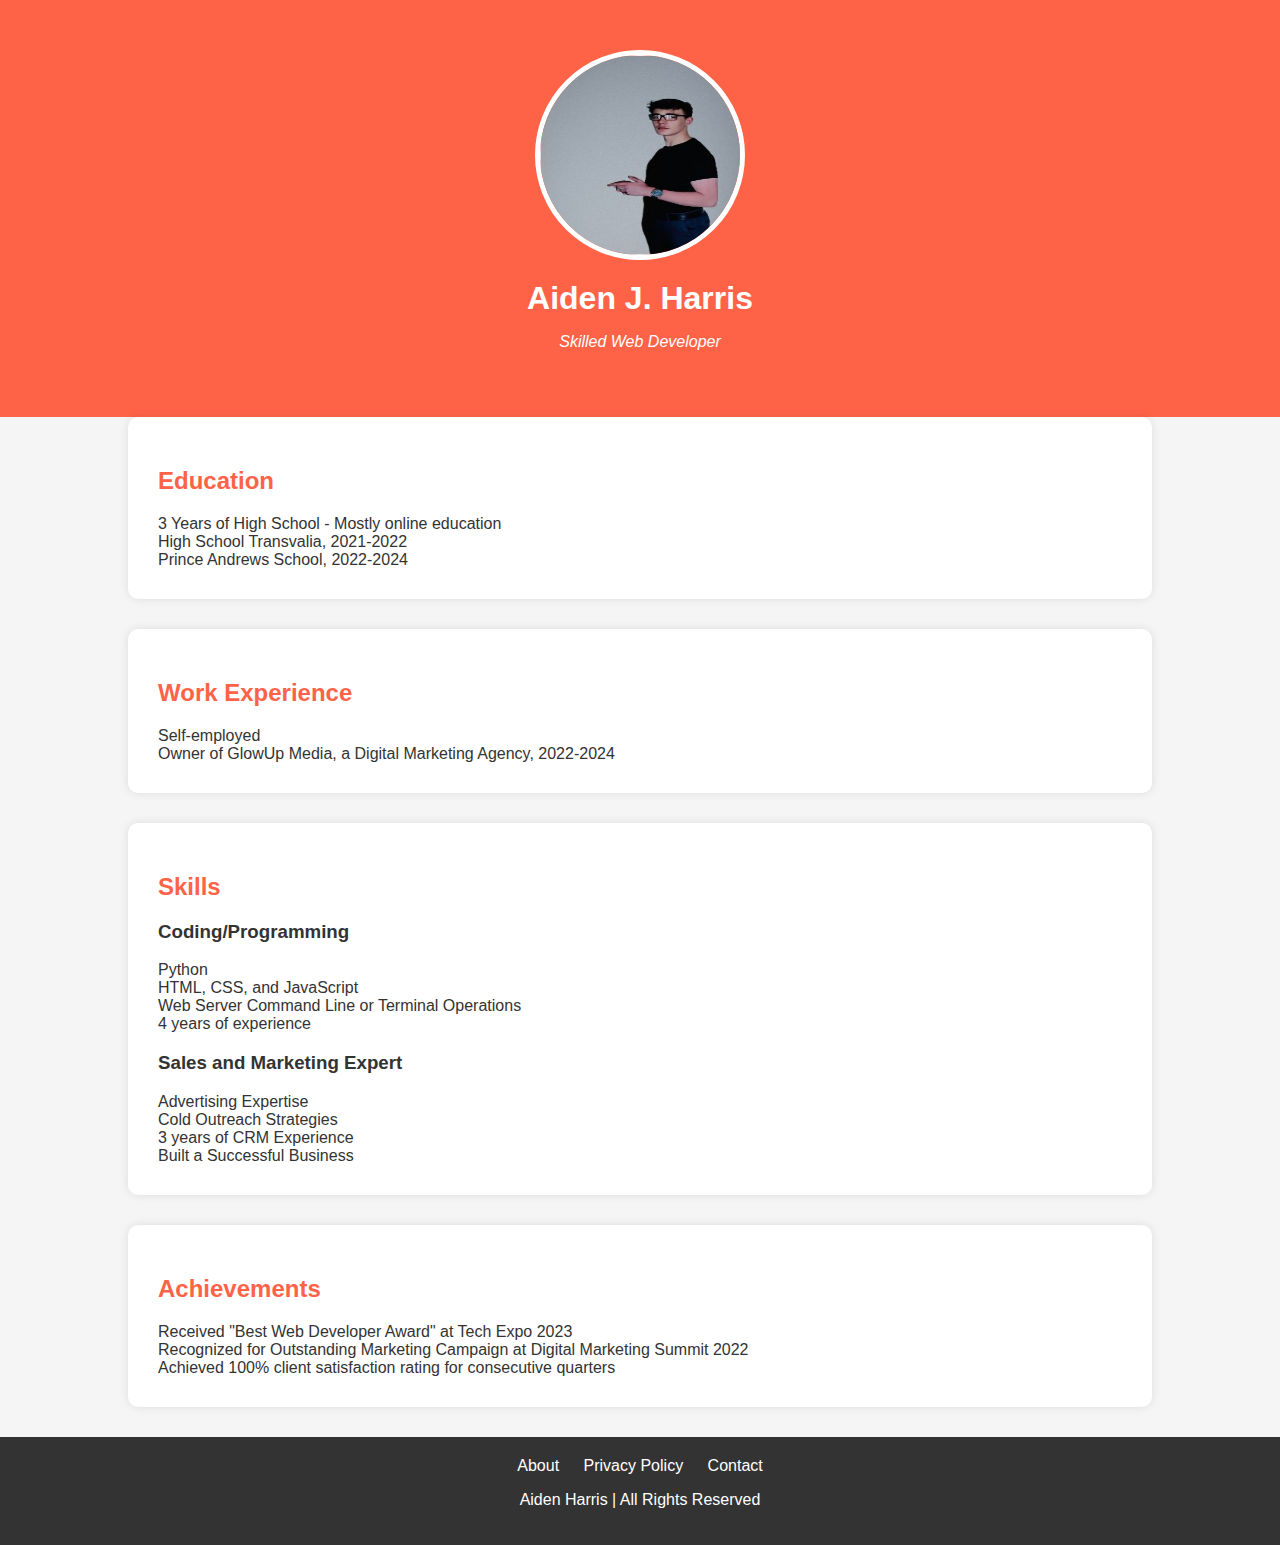
<file: index.html>
<!DOCTYPE html>
<html lang="en">
<head>
    <meta charset="UTF-8">
    <meta name="viewport" content="width=device-width, initial-scale=1.0">
    <link rel="stylesheet" href="style.css">
    <title>Aiden J. Harris - Web Developer</title>
</head>
<body>
    <header>
        <div class="container">
            <img src="pp.jpeg" alt="Profile Picture" class="profile-picture">
            <div class="intro">
                <h1>Aiden J. Harris</h1>
                <p class="tagline">Skilled Web Developer</p>
            </div>
        </div>
    </header>

    <main class="container">
        <section class="section">
            <h2>Education</h2>
            <ul>
                <li>3 Years of High School - Mostly online education</li>
                <li>High School Transvalia, 2021-2022</li>
                <li>Prince Andrews School, 2022-2024</li>
            </ul>
        </section>

        <section class="section">
            <h2>Work Experience</h2>
            <ul>
                <li>Self-employed</li>
                <li>Owner of GlowUp Media, a Digital Marketing Agency, 2022-2024</li>
            </ul>
        </section>

        <section class="section">
            <h2>Skills</h2>
            <ol>
                <li>
                    <h3>Coding/Programming</h3>
                    <ul>
                        <li>Python</li>
                        <li>HTML, CSS, and JavaScript</li>
                        <li>Web Server Command Line or Terminal Operations</li>
                        <li>4 years of experience</li>
                    </ul>
                </li>
                <li>
                    <h3>Sales and Marketing Expert</h3>
                    <ul>
                        <li>Advertising Expertise</li>
                        <li>Cold Outreach Strategies</li>
                        <li>3 years of CRM Experience</li>
                        <li>Built a Successful Business</li>
                    </ul>
                </li>
            </ol>
        </section>

        <section class="section">
            <h2>Achievements</h2>
            <ul>
                <li>Received "Best Web Developer Award" at Tech Expo 2023</li>
                <li>Recognized for Outstanding Marketing Campaign at Digital Marketing Summit 2022</li>
                <li>Achieved 100% client satisfaction rating for consecutive quarters</li>
            </ul>
        </section>
    </main>

    <footer>
        <div class="container">
            <nav>
                <a href="./Other/About.html">About</a>
                <a href="./Other/Privacy_Policy.html">Privacy Policy</a>
                <a href="./Other/contact.html">Contact</a>
            </nav>
            <p>Aiden Harris | All Rights Reserved</p>
        </div>
    </footer>

    <script src="script.js"></script>
</body>
</html>
</file>
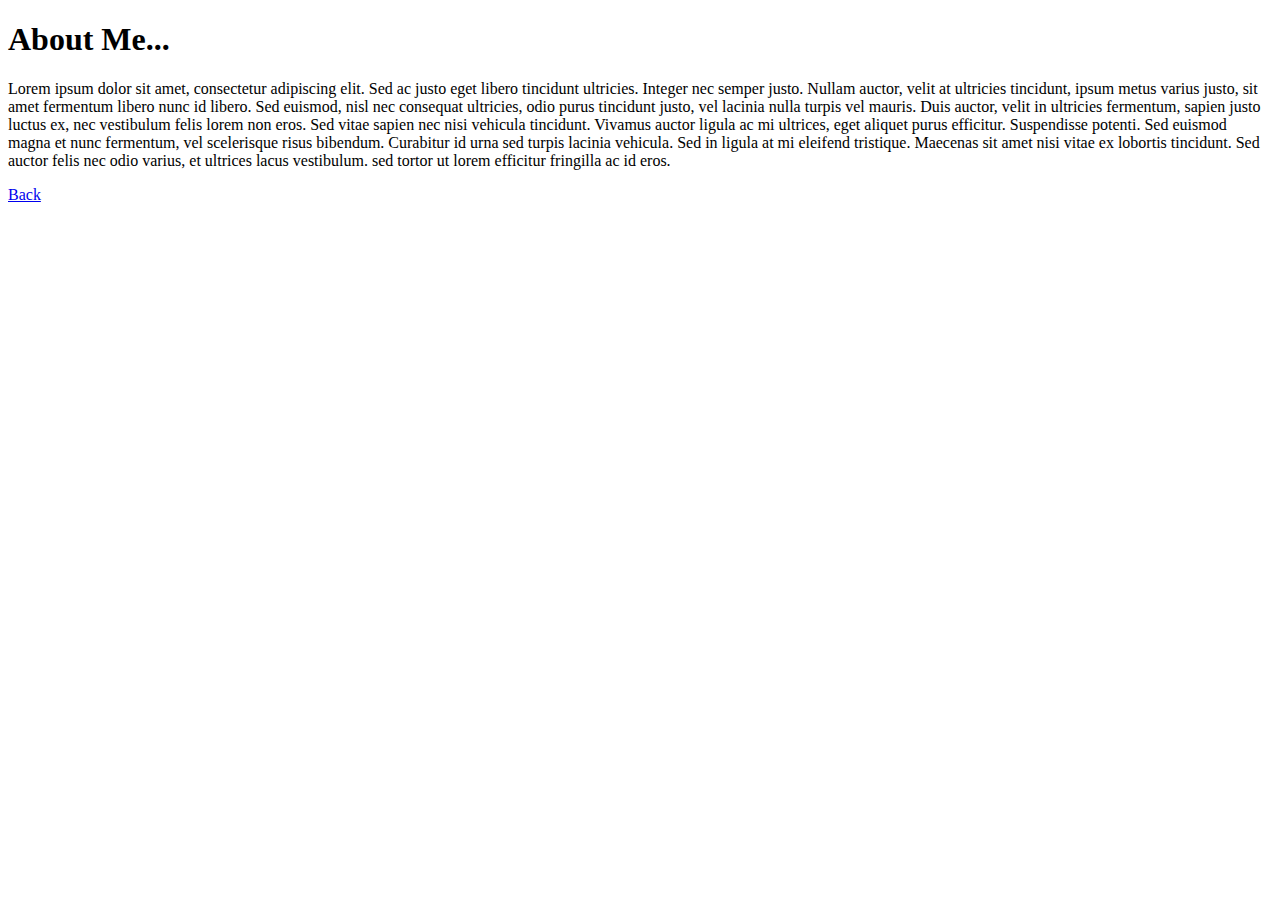
<file: Other/About.html>
<!DOCTYPE html>
<html>
<head>
    <title>My Resume</title>
</head>
<body>

<h1>About Me...</h1>
    <p>Lorem ipsum dolor sit amet, consectetur adipiscing elit. 
    Sed ac justo eget libero tincidunt ultricies. 
    Integer nec semper justo. Nullam auctor, velit at ultricies tincidunt, ipsum metus varius justo, sit amet fermentum libero nunc id libero. 
    Sed euismod, nisl nec consequat ultricies, odio purus tincidunt justo, vel lacinia nulla turpis vel mauris. 
    Duis auctor, velit in ultricies fermentum, sapien justo luctus ex, nec vestibulum felis lorem non eros. 
    Sed vitae sapien nec nisi vehicula tincidunt. Vivamus auctor ligula ac mi ultrices, eget aliquet purus efficitur.
    Suspendisse potenti. Sed euismod magna et nunc fermentum, vel scelerisque risus bibendum. Curabitur id urna sed turpis lacinia vehicula. 
    Sed in ligula at mi eleifend tristique. Maecenas sit amet nisi vitae ex lobortis tincidunt. Sed auctor felis nec odio varius, et ultrices lacus vestibulum. 
    sed tortor ut lorem efficitur fringilla ac id eros.
    </p>
   
<a href="../index.html">Back</a>

</body>
</html>
</file>
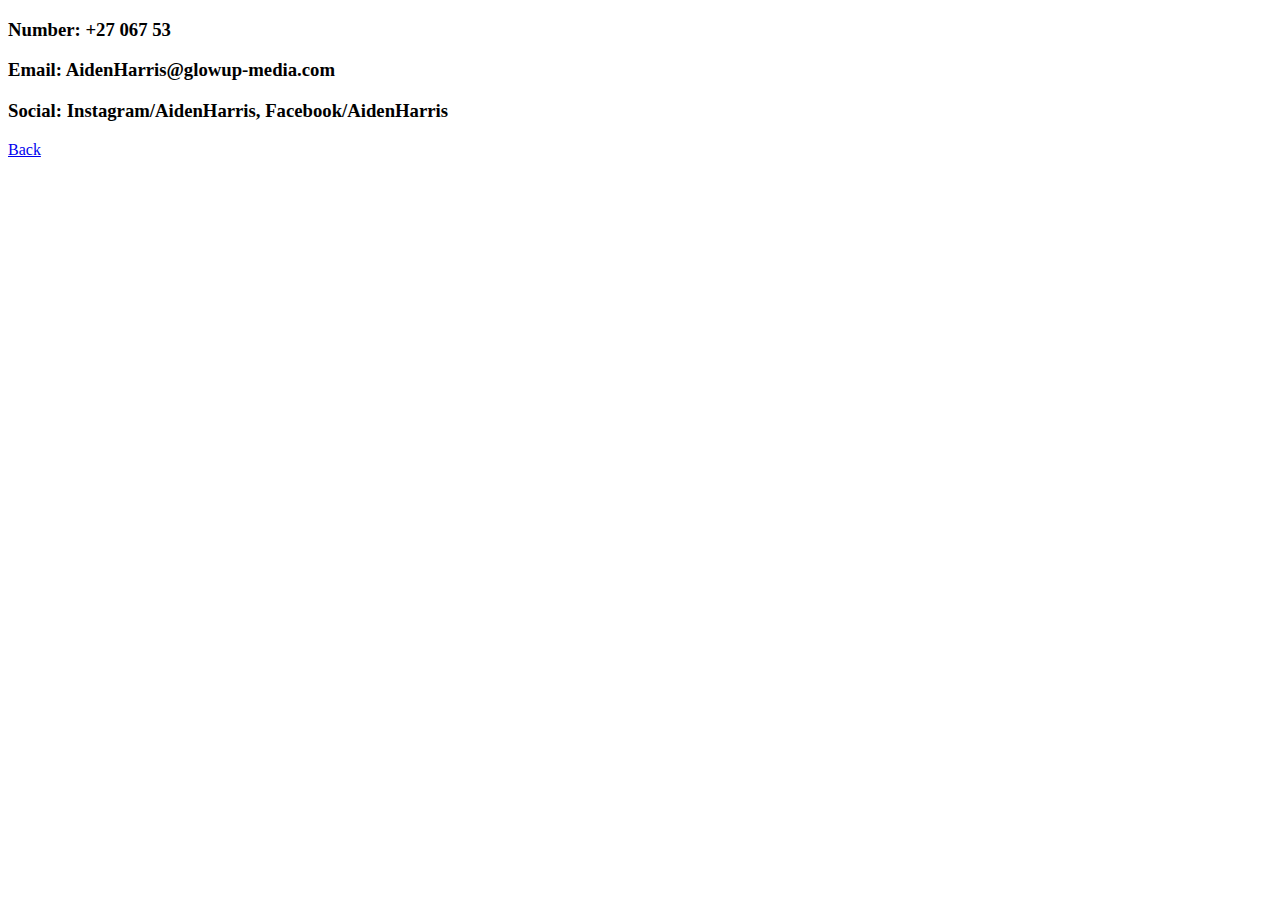
<file: Other/contact.html>
<!DOCTYPE html>
<html>
<head>
    <title>My Resume</title>
</head>
<body>

    <h3> Number: +27 067 53</h3>
    <h3> Email: AidenHarris@glowup-media.com</h3>
    <h3> Social: Instagram/AidenHarris, Facebook/AidenHarris</h3>


    <a href="../index.html">Back</a>
</body>
</html>
</file>
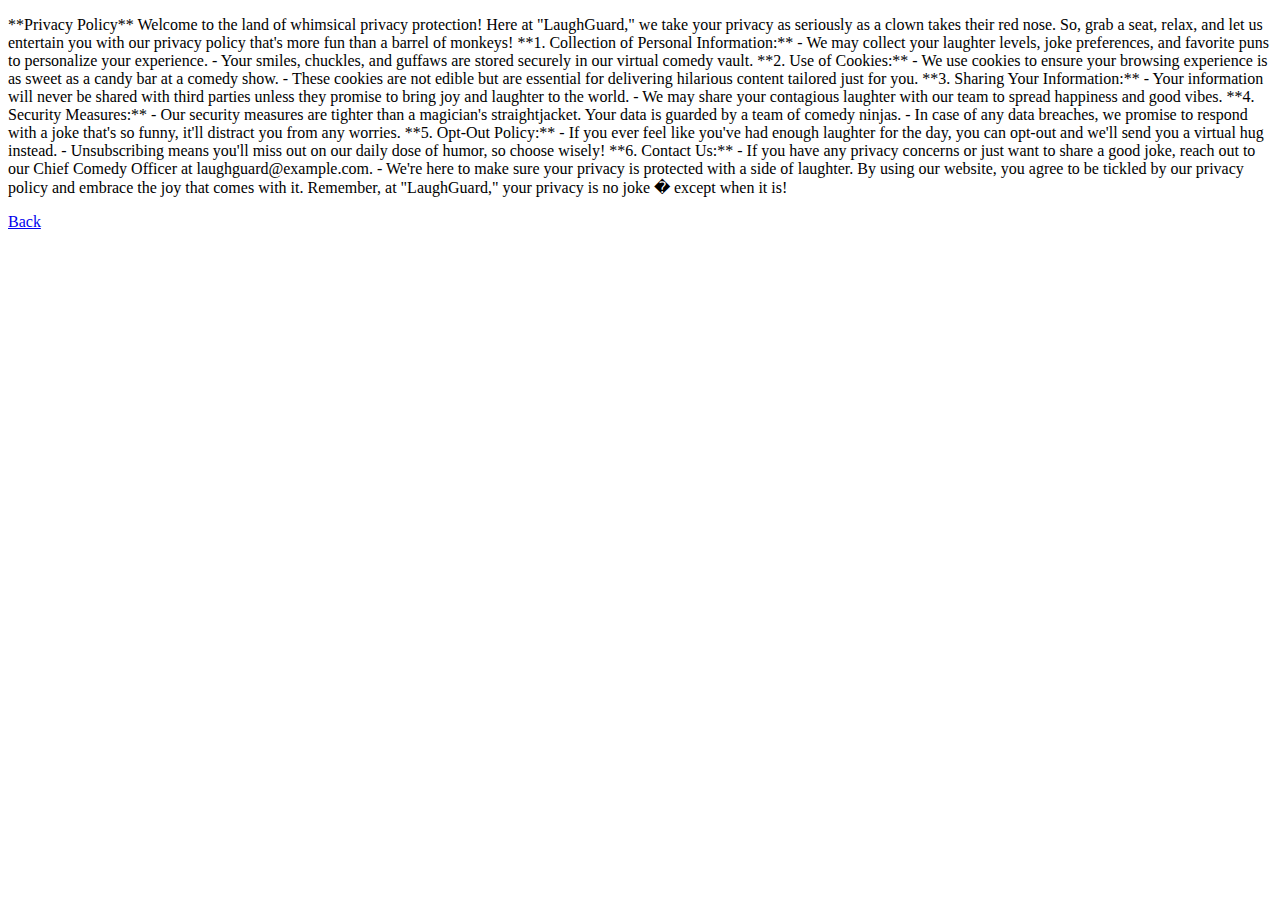
<file: Other/Privacy_Policy.html>
<!DOCTYPE html>
<html>
<head>
    <title>My Resume</title>
</head>
<body>


<p>
    **Privacy Policy**

    Welcome to the land of whimsical privacy protection! Here at "LaughGuard," we take your privacy as seriously as a clown takes their red nose. So, grab a seat, relax, and let us entertain you with our privacy policy that's more fun than a barrel of monkeys!

    **1. Collection of Personal Information:**
    - We may collect your laughter levels, joke preferences, and favorite puns to personalize your experience.
    - Your smiles, chuckles, and guffaws are stored securely in our virtual comedy vault.

    **2. Use of Cookies:**
    - We use cookies to ensure your browsing experience is as sweet as a candy bar at a comedy show.
    - These cookies are not edible but are essential for delivering hilarious content tailored just for you.

    **3. Sharing Your Information:**
    - Your information will never be shared with third parties unless they promise to bring joy and laughter to the world.
    - We may share your contagious laughter with our team to spread happiness and good vibes.

    **4. Security Measures:**
    - Our security measures are tighter than a magician's straightjacket. Your data is guarded by a team of comedy ninjas.
    - In case of any data breaches, we promise to respond with a joke that's so funny, it'll distract you from any worries.

    **5. Opt-Out Policy:**
    - If you ever feel like you've had enough laughter for the day, you can opt-out and we'll send you a virtual hug instead.
    - Unsubscribing means you'll miss out on our daily dose of humor, so choose wisely!

    **6. Contact Us:**
    - If you have any privacy concerns or just want to share a good joke, reach out to our Chief Comedy Officer at laughguard@example.com.
    - We're here to make sure your privacy is protected with a side of laughter.

    By using our website, you agree to be tickled by our privacy policy and embrace the joy that comes with it. Remember, at "LaughGuard," your privacy is no joke � except when it is!
</p>
   
<a href="../index.html">Back</a>

</body>
</html>
</file>
<file: style.css>
/* Add basic styling for shapes */
.shape {
    position: fixed;
    width: 50px;
    height: 50px;
    pointer-events: none; /* Ensure shapes do not interfere with content */
    z-index: -1; /* Move shapes behind content */
}

.circle {
    border-radius: 50%;
    background-color: rgba(255, 99, 71, 0.2); /* Light coral color */
}

.triangle {
    width: 0;
    height: 0;
    border-left: 25px solid transparent;
    border-right: 25px solid transparent;
    border-bottom: 50px solid rgba(255, 165, 0, 0.2); /* Orange color */
}

/* Incorporate provided styles */
body {
    font-family: Arial, sans-serif;
    margin: 0;
    padding: 0;
    background-color: #f5f5f5;
    color: #333;
}

.container {
    width: 80%;
    margin: 0 auto;
}

header {
    background-color: #FF6347;
    padding: 50px 0;
}

.profile-picture {
    border-radius: 50%;
    width: 200px;
    height: 200px;
    display: block;
    margin: 0 auto;
    border: 5px solid #fff;
}

.intro {
    text-align: center;
}

h1 {
    margin: 20px 0 10px;
    color: #fff;
}

.tagline {
    color: #fff;
    font-style: italic;
}

.section {
    background-color: #fff;
    border-radius: 10px;
    padding: 30px;
    margin-bottom: 30px;
    box-shadow: 0 0 10px rgba(0, 0, 0, 0.1);
}

h2 {
    color: #FF6347;
    margin-bottom: 20px;
}

h3 {
    color: #333;
}

ul, ol {
    list-style: none;
    padding: 0;
    margin: 0;
}

footer {
    background-color: #333;
    color: #fff;
    padding: 20px 0;
    text-align: center;
}

footer nav a {
    color: #fff;
    text-decoration: none;
    margin: 0 10px;
}

footer nav a:hover {
    color: #FF6347;
}
</file>
